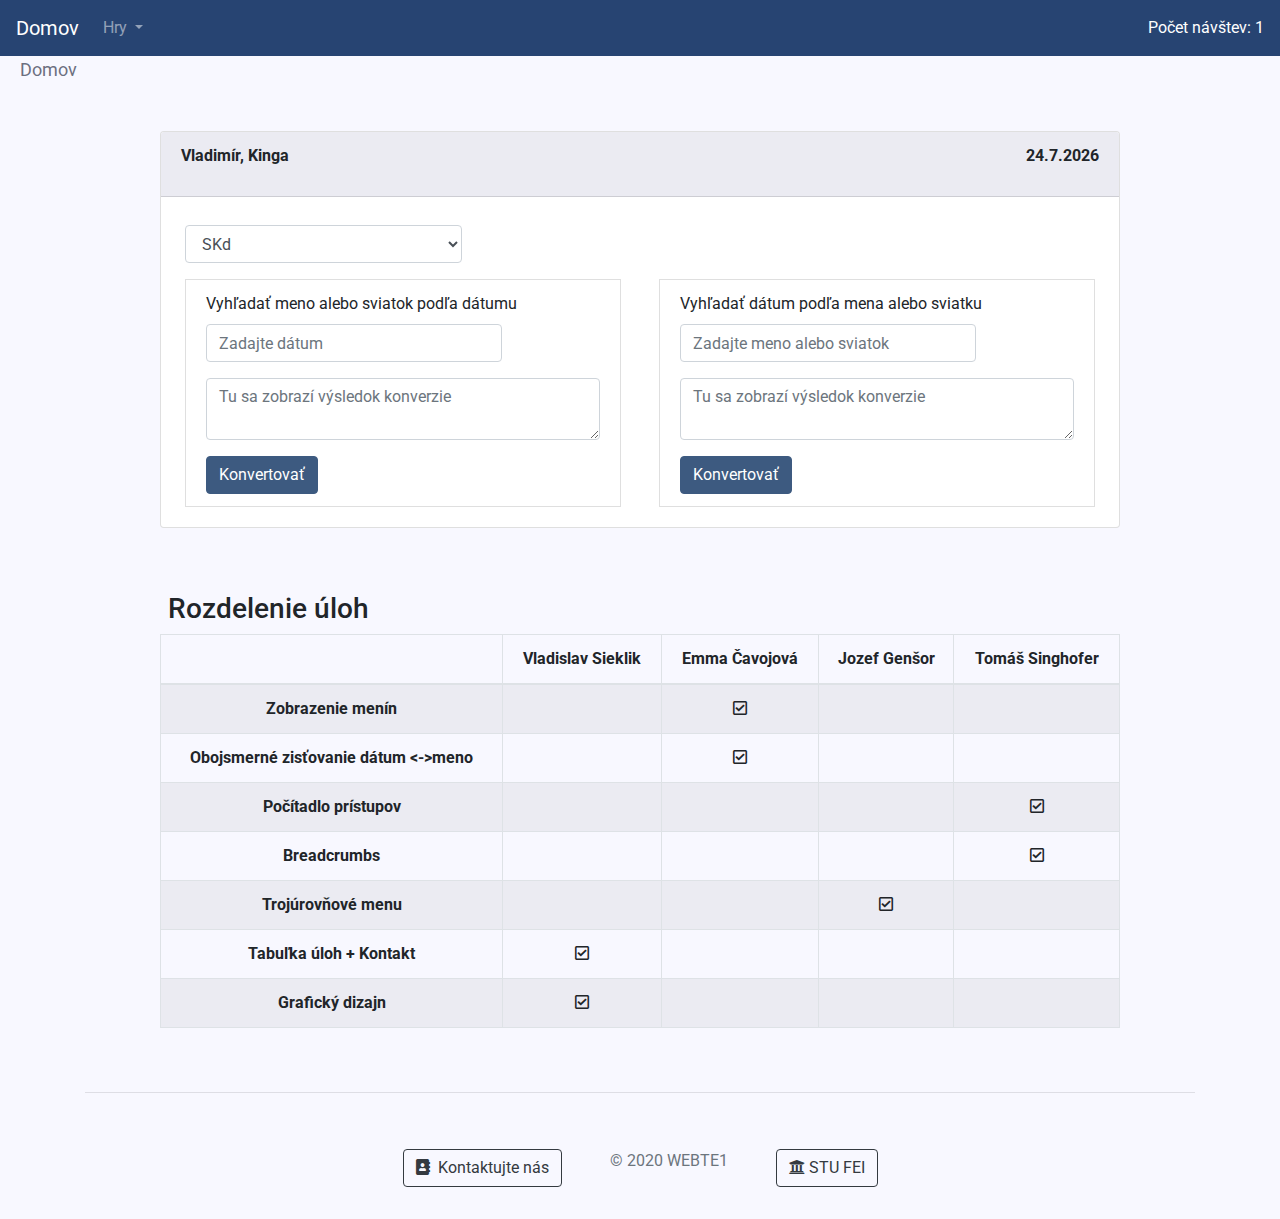
<file: web/index.html>
<!DOCTYPE html>
<html lang="en">
<head>
    <meta charset="UTF-8">
    <title>Domov</title>

    <!-- jQuery -->
    <script src="https://code.jquery.com/jquery-2.2.4.min.js" integrity="sha256-BbhdlvQf/xTY9gja0Dq3HiwQF8LaCRTXxZKRutelT44="
            crossorigin="anonymous"></script>

    <!-- Bootstrap files (jQuery first, then Popper.js, then Bootstrap JS) -->
    <link rel="stylesheet" href="https://maxcdn.bootstrapcdn.com/bootstrap/4.5.2/css/bootstrap.min.css">
    <link href="https://stackpath.bootstrapcdn.com/bootstrap/4.4.1/css/bootstrap.min.css" rel="stylesheet" type="text/css"/>
    <link rel="stylesheet" href="https://use.fontawesome.com/releases/v5.11.2/css/all.css">
    <link rel="stylesheet" href="../styles/style_menu.css">
    <link rel="stylesheet" href="../styles/style.css">
    <link rel="stylesheet" href="../styles/print.css">
    <!-- Google Fonts Roboto -->
    <link rel="stylesheet" href="https://fonts.googleapis.com/css2?family=Roboto:wght@300;400;500;700&display=swap"/>
    <!-- MDB -->

    <script src="https://stackpath.bootstrapcdn.com/bootstrap/4.4.1/js/bootstrap.bundle.min.js"></script>
    <script defer src="../components/conversion.js"></script>
    <script defer src="../components/visit_counter.js"></script>
    <script defer src="../components/menu_item.js"></script>
    <script defer src="../scripts/script_menu.js"></script>
    <script defer src="../components/breadcrumbs.js"></script>
</head>
<body>
<menu-item></menu-item>
<bread-crumbs></bread-crumbs>
<div class="container">
    <div class="mt-5">
        <div class="mt-3 d-flex justify-content-center">
            <conversion-date-name></conversion-date-name>
        </div>
        <div class="mt-3 component-width mx-auto">
            <h3 class="ml-2"> Rozdelenie úloh</h3>
            <div class="d-flex justify-content-center">
                <table class="table table-striped table-bordered">
                    <thead>
                        <tr class="text-center">
                            <th scope="col"><span class="invisible">whitespace</span></th>
                            <th scope="col">Vladislav Sieklik</th>
                            <th scope="col">Emma Čavojová</th>
                            <th scope="col">Jozef Genšor</th>
                            <th scope="col">Tomáš Singhofer</th>
                        </tr>
                    </thead>
                    <tbody>
                        <tr class="text-center">
                            <th scope="row"><span class="font-weight-bold">Zobrazenie menín</span></th>
                            <td></td>
                            <td><i class="far fa-check-square"></i></td>
                            <td></td>
                            <td></td>
                        </tr>
                        <tr class="text-center">
                            <th scope="row"><span class="font-weight-bold">Obojsmerné zisťovanie dátum &lt;-&gt;meno</span></th>
                            <td></td>
                            <td><i class="far fa-check-square"></i></td>
                            <td></td>
                            <td></td>
                        </tr>
                        <tr class="text-center">
                            <th scope="row"><span class="font-weight-bold">Počítadlo prístupov</span></th>
                            <td></td>
                            <td></td>
                            <td></td>
                            <td><i class="far fa-check-square"></i></td>
                        </tr>
                        <tr class="text-center">
                            <th scope="row"><span class="font-weight-bold">Breadcrumbs</span></th>
                            <td></td>
                            <td></td>
                            <td></td>
                            <td><i class="far fa-check-square"></i></td>
                        </tr>
                        <tr class="text-center">
                            <th scope="row"><span class="font-weight-bold">Trojúrovňové menu</span></th>
                            <td></td>
                            <td></td>
                            <td><i class="far fa-check-square"></i></td>
                            <td></td>
                        </tr>
                        <tr class="text-center">
                            <th scope="row"><span class="font-weight-bold">Tabuľka úloh + Kontakt</span></th>
                            <td><i class="far fa-check-square"></i></td>
                            <td></td>
                            <td></td>
                            <td></td>
                        </tr>
                        <tr class="text-center">
                            <th scope="row"><span class="font-weight-bold">Grafický dizajn</span></th>
                            <td><i class="far fa-check-square"></i></td>
                            <td></td>
                            <td></td>
                            <td></td>
                        </tr>
                    </tbody>
                </table>
            </div>
        </div>
    </div>
</div>
<footer>
    <div class="container-lg align-bottom">
        <hr class="my-md-5">
        <div class="row py-2 d-flex justify-content-center" id="footer">
            <a href="contact_info.html" class="btn btn-outline-dark btn-md mb-4"><i class="fas fa-address-book"></i>&nbsp; Kontaktujte nás</a>
            <p class="text-muted text-center mr-5 ml-5">© 2020 WEBTE1</p>
            <a href="https://www.fei.stuba.sk/" target="_blank" class="btn btn-outline-dark btn-md mb-4"><i class="fas fa-university"></i>&nbsp;STU FEI</a>
        </div>
    </div>
</footer>
</body>
</html>
</file>
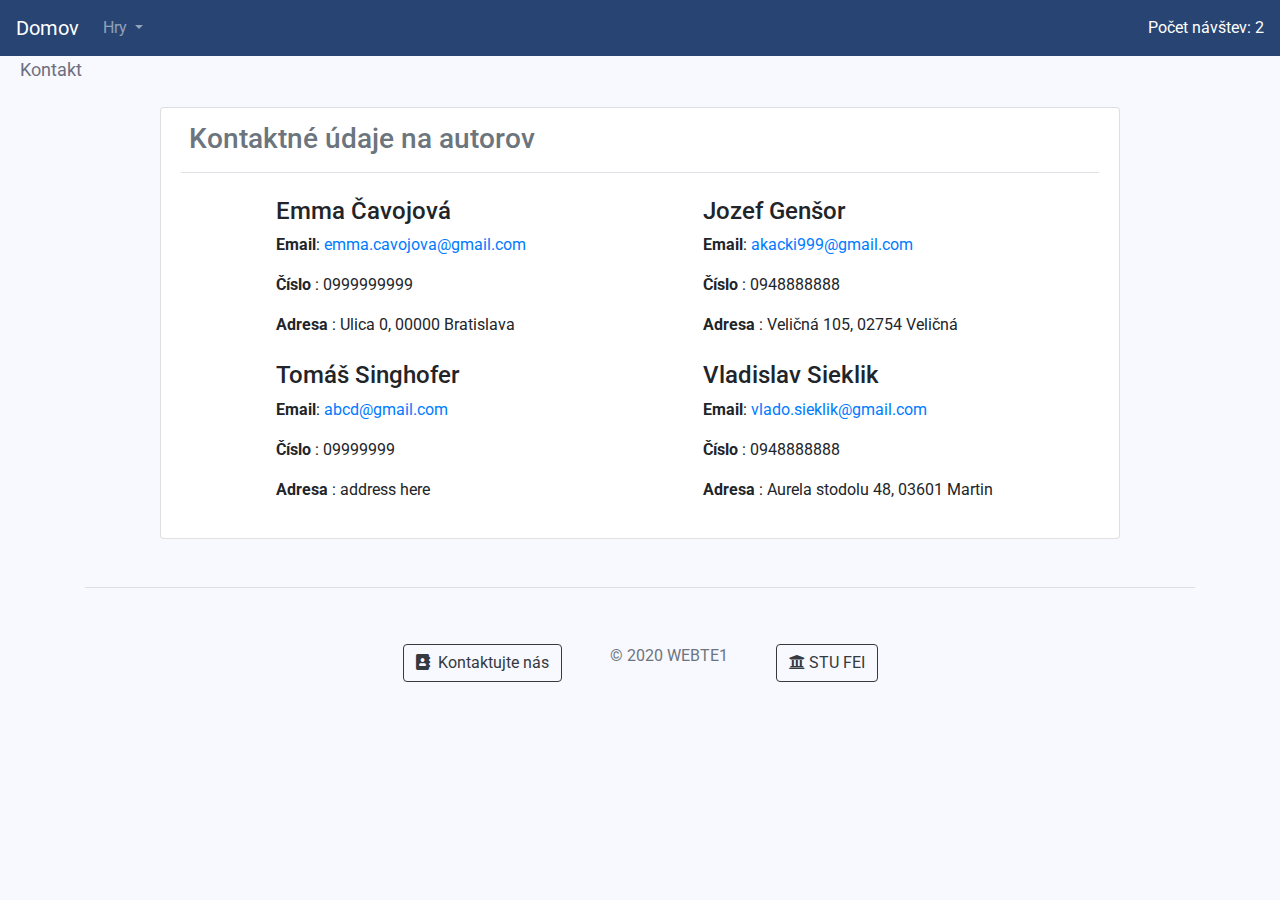
<file: web/contact_info.html>
<!DOCTYPE html>
<html lang="en">
<head>
    <meta charset="UTF-8">
    <title>Kontakt</title>

    <!-- jQuery -->
    <script src="https://code.jquery.com/jquery-2.2.4.min.js" integrity="sha256-BbhdlvQf/xTY9gja0Dq3HiwQF8LaCRTXxZKRutelT44="
            crossorigin="anonymous"></script>

    <!-- Bootstrap files (jQuery first, then Popper.js, then Bootstrap JS) -->
    <link rel="stylesheet" href="https://maxcdn.bootstrapcdn.com/bootstrap/4.5.2/css/bootstrap.min.css">
    <link href="https://stackpath.bootstrapcdn.com/bootstrap/4.4.1/css/bootstrap.min.css" rel="stylesheet" type="text/css"/>
    <link rel="stylesheet" href="https://use.fontawesome.com/releases/v5.11.2/css/all.css">
    <link rel="stylesheet" href="../styles/style_menu.css">
    <link rel="stylesheet" href="../styles/style.css">
    <!-- Google Fonts Roboto -->
    <link rel="stylesheet" href="https://fonts.googleapis.com/css2?family=Roboto:wght@300;400;500;700&display=swap"/>
    <link rel="stylesheet" href="../styles/print.css">

    <script src="https://stackpath.bootstrapcdn.com/bootstrap/4.4.1/js/bootstrap.bundle.min.js"></script>
    <script defer src="../components/conversion.js"></script>
    <script defer src="../components/visit_counter.js"></script>
    <script defer src="../components/menu_item.js"></script>
    <script defer src="../scripts/script_menu.js"></script>
    <script defer src="../components/breadcrumbs.js"></script>
</head>
<body>
<menu-item></menu-item>
<bread-crumbs></bread-crumbs>
<section class="container">
    <div class="d-flex justify-content-center">
        <div class="card mt-4" id="card">
            <div class="card-body">
                <h3 class="card-subtitle ml-2 mb-3 text-muted">Kontaktné údaje na autorov</h3>
                <div class="border-top">
                    <div class="row center-content mt-4">
                        <div class="col-md-6">
                            <h4>Emma Čavojová</h4>
                            <p> <b>Email</b>: <a href = "mailto:abcd@gmail.com">emma.cavojova@gmail.com </a> </p>
                            <p> <b>Číslo</b> : 0999999999 </p>
                            <p> <b>Adresa</b> : Ulica 0, 00000 Bratislava </p>
                        </div>
                        <div class="col-md-6">
                            <h4>Jozef Genšor</h4>
                            <p> <b>Email</b>: <a href = "mailto:akacki999@gmail.com">akacki999@gmail.com </a> </p>
                            <p> <b>Číslo</b> : 0948888888</p>
                            <p> <b>Adresa</b> : Veličná 105, 02754 Veličná  </p>
                        </div>
                        <div class="col-md-6 mt-2">
                            <h4>Tomáš Singhofer</h4>
                            <p> <b>Email</b>: <a href = "mailto:abcd@gmail.com">abcd@gmail.com </a> </p>
                            <p> <b>Číslo</b> : 09999999</p>
                            <p> <b>Adresa</b> : address here  </p>
                        </div>
                        <div class="col-md-6 mt-2">
                            <h4>Vladislav Sieklik</h4>
                            <p> <b>Email</b>: <a href = "mailto:vlado.sieklik@gmail.com">vlado.sieklik@gmail.com </a> </p>
                            <p> <b>Číslo</b> : 0948888888</p>
                            <p> <b>Adresa</b> : Aurela stodolu 48, 03601 Martin </p>
                        </div>
                    </div>
                </div>
            </div>
        </div>
    </div>
</section>
<footer>
    <div class="container-lg align-bottom">
        <hr class="my-md-5">
        <div class="row py-2 d-flex justify-content-center" id="footer">
            <a href="contact_info.html" class="btn btn-outline-dark btn-md mb-4"><i class="fas fa-address-book"></i>&nbsp; Kontaktujte nás</a>
            <p class="text-muted text-center mr-5 ml-5">© 2020 WEBTE1</p>
            <a href="https://www.fei.stuba.sk/" target="_blank" class="btn btn-outline-dark btn-md mb-4"><i class="fas fa-university"></i>&nbsp;STU FEI</a>
        </div>
    </div>
</footer>
</body>
</html>
</file>
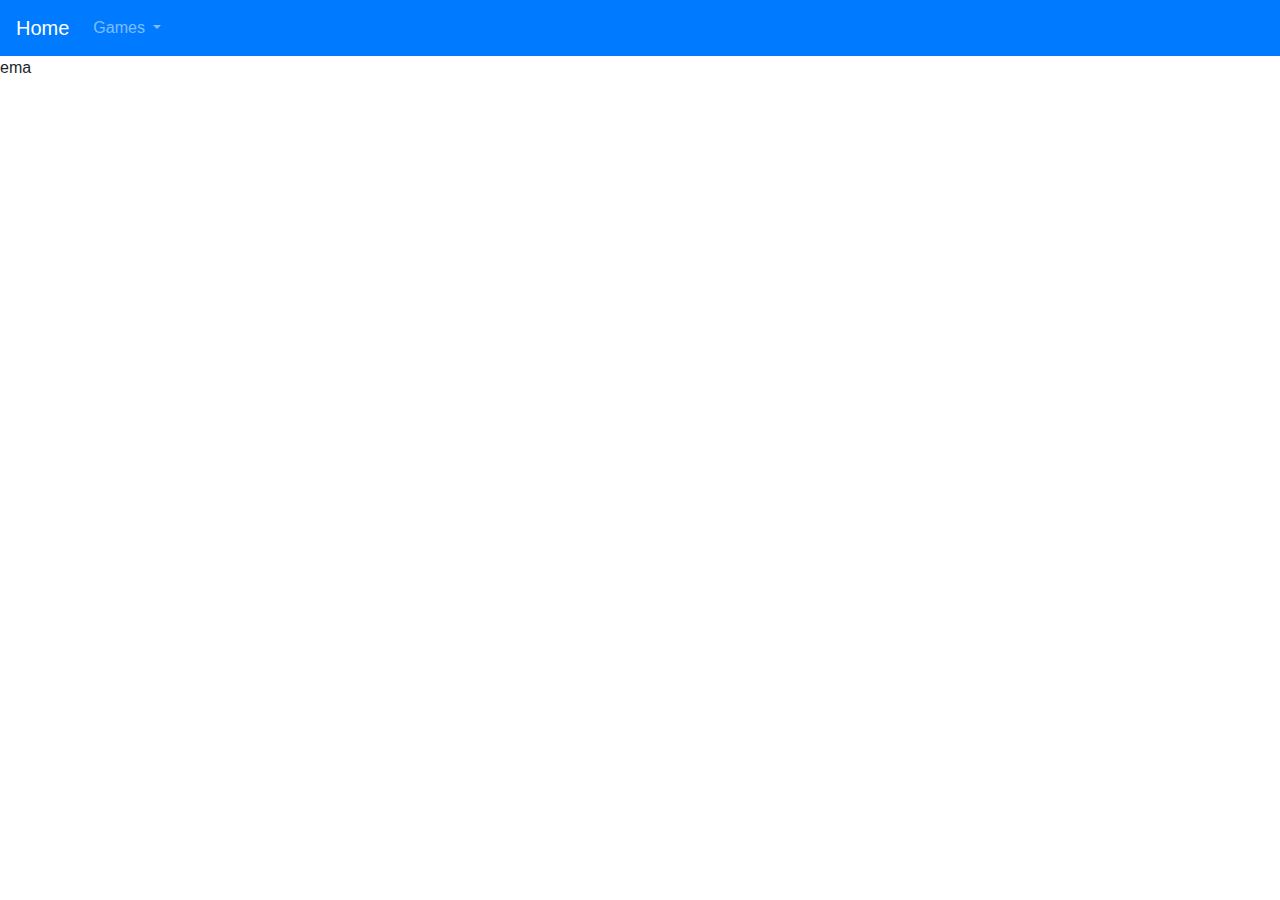
<file: web/emaGame.html>
<!DOCTYPE html>
<html lang="en">
<head>
    <meta charset="UTF-8">
    <title>Title</title>
    <script src="https://code.jquery.com/jquery-2.2.4.min.js" integrity="sha256-BbhdlvQf/xTY9gja0Dq3HiwQF8LaCRTXxZKRutelT44="
            crossorigin="anonymous"></script>

    <!-- Bootstrap files (jQuery first, then Popper.js, then Bootstrap JS) -->
    <link href="https://stackpath.bootstrapcdn.com/bootstrap/4.4.1/css/bootstrap.min.css" rel="stylesheet" type="text/css"/>
    <script src="https://stackpath.bootstrapcdn.com/bootstrap/4.4.1/js/bootstrap.bundle.min.js" type="text/javascript"></script>
    <script src="../components/MenuItem.js"></script>

    <link rel="stylesheet" href="../styles/styleMenu.css">
</head>
<body>
<menu-item></menu-item>
<p>ema</p>
<script src="../scripts/scriptMenu.js"></script>
</body>
</html>
</file>
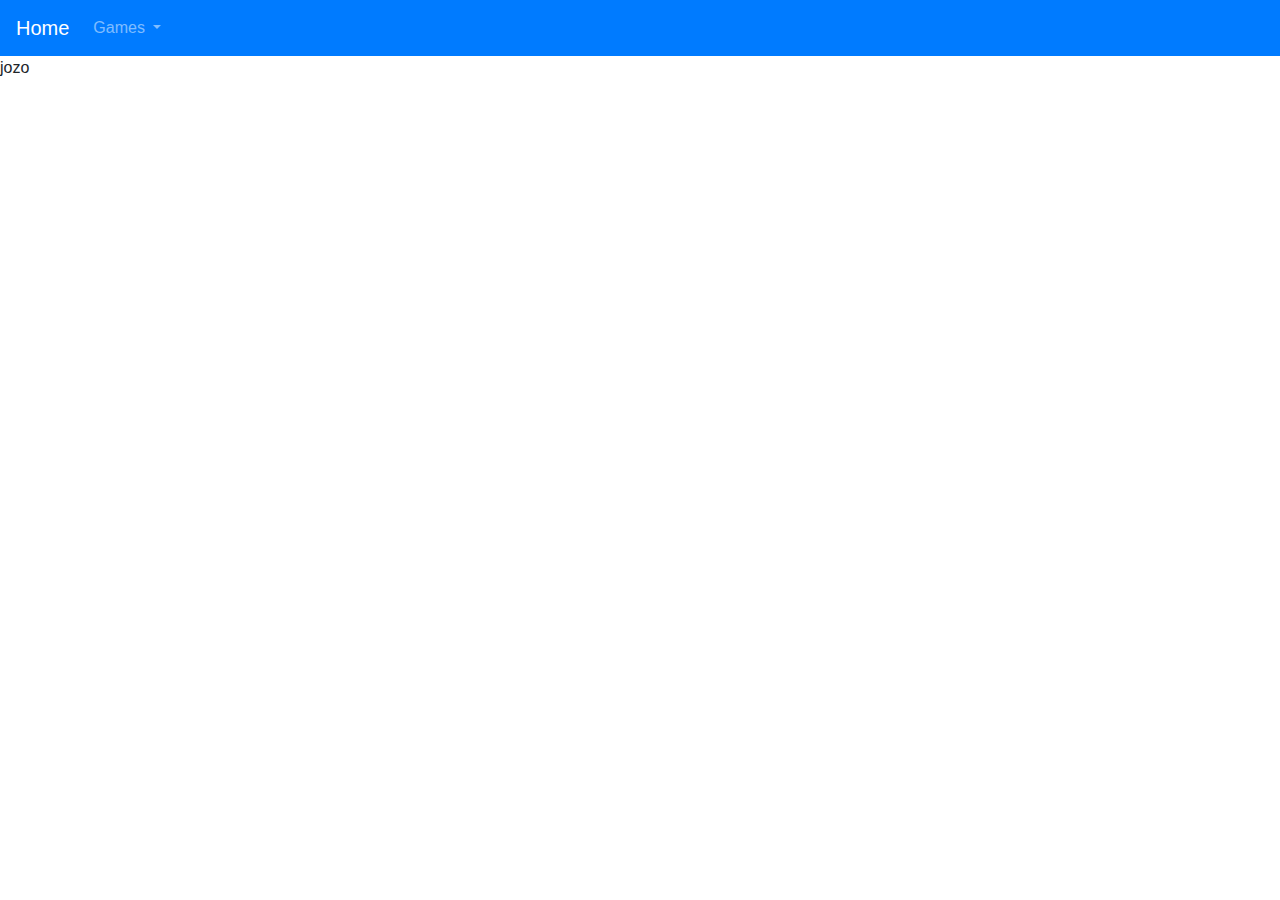
<file: web/jozoGame.html>
<!DOCTYPE html>
<html lang="en">
<head>
    <meta charset="UTF-8">
    <title>Title</title>
    <script src="https://code.jquery.com/jquery-2.2.4.min.js" integrity="sha256-BbhdlvQf/xTY9gja0Dq3HiwQF8LaCRTXxZKRutelT44="
            crossorigin="anonymous"></script>

    <!-- Bootstrap files (jQuery first, then Popper.js, then Bootstrap JS) -->
    <link href="https://stackpath.bootstrapcdn.com/bootstrap/4.4.1/css/bootstrap.min.css" rel="stylesheet" type="text/css"/>
    <script src="https://stackpath.bootstrapcdn.com/bootstrap/4.4.1/js/bootstrap.bundle.min.js" type="text/javascript"></script>
    <script src="../components/MenuItem.js"></script>
        
    <link rel="stylesheet" href="../styles/styleMenu.css">
</head>
<body>
<menu-item></menu-item>
<p>jozo</p>
<script src="../scripts/scriptMenu.js"></script>
</body>
</html>
</file>
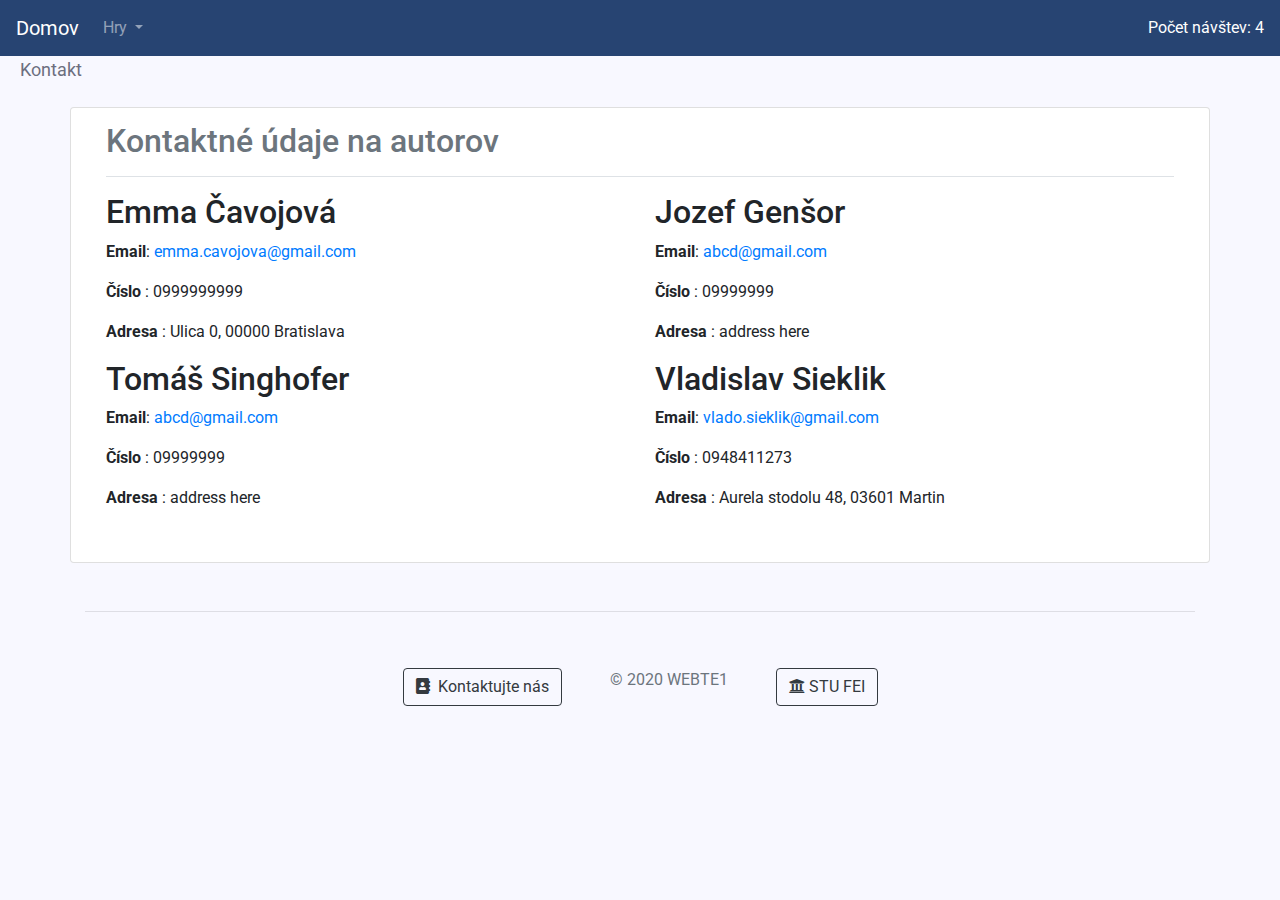
<file: web/kontakt.html>
<!DOCTYPE html>
<html lang="en">
<head>
    <meta charset="UTF-8">
    <title>Kontakt</title>

    <!-- jQuery -->
    <script src="https://code.jquery.com/jquery-2.2.4.min.js" integrity="sha256-BbhdlvQf/xTY9gja0Dq3HiwQF8LaCRTXxZKRutelT44="
            crossorigin="anonymous"></script>

    <!-- Bootstrap files (jQuery first, then Popper.js, then Bootstrap JS) -->
    <link rel="stylesheet" href="https://maxcdn.bootstrapcdn.com/bootstrap/4.5.2/css/bootstrap.min.css">
    <link href="https://stackpath.bootstrapcdn.com/bootstrap/4.4.1/css/bootstrap.min.css" rel="stylesheet" type="text/css"/>
    <link rel="stylesheet" href="../styles/style_menu.css">

    <script src="https://stackpath.bootstrapcdn.com/bootstrap/4.4.1/js/bootstrap.bundle.min.js"></script>

    <script defer src="../components/conversion.js"></script>
    <script defer src="../components/visit_counter.js"></script>
    <script defer src="../components/menu_item.js"></script>
    <script defer src="../scripts/script_menu.js"></script>
    <script defer src="../components/breadcrumbs.js"></script>
    <link rel="stylesheet" href="../styles/style.css">
    <link rel="stylesheet" href="https://use.fontawesome.com/releases/v5.11.2/css/all.css">
    <!-- Google Fonts Roboto -->
    <link rel="stylesheet" href="https://fonts.googleapis.com/css2?family=Roboto:wght@300;400;500;700&display=swap"/>
    <link rel="stylesheet" href="../styles/print.css">
    <!-- MDB -->
</head>
<body>
<menu-item></menu-item>
<bread-crumbs></bread-crumbs>
<section class="container">
    <div class="row">
        <div class="card col-md-12 mt-4" id="card" >
            <div class="card-body">
                <h2 class="card-subtitle mb-2 text-muted">Kontaktné údaje na autorov</h2>
                <div class="border-top my-3">
                    <div class="row mt-3">
                        <div class="col-md-6">
                            <h2>Emma Čavojová</h2>
                            <p> <b>Email</b>: <a href = "mailto:abcd@gmail.com">emma.cavojova@gmail.com </a> </p>
                            <p> <b>Číslo</b> : 0999999999 </p>
                            <p> <b>Adresa</b> : Ulica 0, 00000 Bratislava </p>
                        </div>
                        <div class="col-md-6">
                            <h2>Jozef Genšor</h2>
                            <p> <b>Email</b>: <a href = "mailto:abcd@gmail.com">abcd@gmail.com </a> </p>
                            <p> <b>Číslo</b> : 09999999</p>
                            <p> <b>Adresa</b> : address here  </p>
                        </div>
                        <div class="w-100"></div>
                        <div class="col-md-6">
                            <h2>Tomáš Singhofer</h2>
                            <p> <b>Email</b>: <a href = "mailto:abcd@gmail.com">abcd@gmail.com </a> </p>
                            <p> <b>Číslo</b> : 09999999</p>
                            <p> <b>Adresa</b> : address here  </p>
                        </div>
                        <div class="col-md-6">
                            <h2>Vladislav Sieklik</h2>
                            <p> <b>Email</b>: <a href = "mailto:vlado.sieklik@gmail.com">vlado.sieklik@gmail.com </a> </p>
                            <p> <b>Číslo</b> : 0948411273</p>
                            <p> <b>Adresa</b> : Aurela stodolu 48, 03601 Martin </p>
                        </div>
                    </div>
                </div>
            </div>
        </div>
    </div>
</section>
<footer>
    <div class="container-lg align-bottom">
        <hr class="my-md-5">
        <div class="row py-2 d-flex justify-content-center" id="footer">
            <a href="kontakt.html" class="btn btn-outline-dark btn-md mb-4"><i class="fas fa-address-book"></i>&nbsp; Kontaktujte nás</a>
            <p class="text-muted text-center mr-5 ml-5">© 2020 WEBTE1</p>
            <a href="https://www.fei.stuba.sk/" target="_blank" class="btn btn-outline-dark btn-md mb-4"><i class="fas fa-university"></i>&nbsp;STU FEI</a>
        </div>
    </div>
</footer>
</body>
</html>
</file>
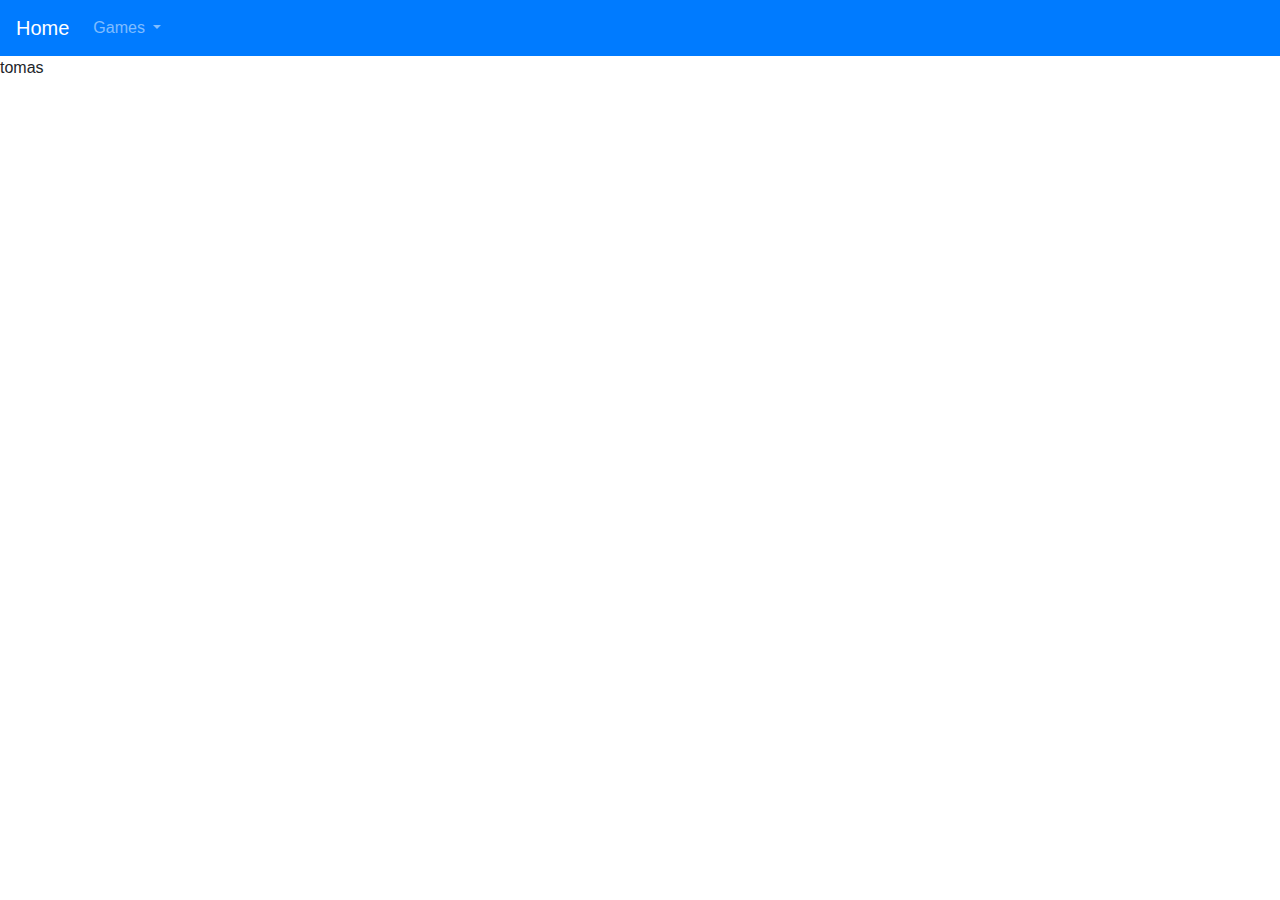
<file: web/tomasGame.html>
<!DOCTYPE html>
<html lang="en">
<head>
    <meta charset="UTF-8">
    <title>Title</title>
    <script src="https://code.jquery.com/jquery-2.2.4.min.js" integrity="sha256-BbhdlvQf/xTY9gja0Dq3HiwQF8LaCRTXxZKRutelT44="
            crossorigin="anonymous"></script>

    <!-- Bootstrap files (jQuery first, then Popper.js, then Bootstrap JS) -->
    <link href="https://stackpath.bootstrapcdn.com/bootstrap/4.4.1/css/bootstrap.min.css" rel="stylesheet" type="text/css"/>
    <script src="https://stackpath.bootstrapcdn.com/bootstrap/4.4.1/js/bootstrap.bundle.min.js" type="text/javascript"></script>
    <script src="../components/MenuItem.js"></script>

    <link rel="stylesheet" href="../styles/styleMenu.css">
</head>
<body>
<menu-item></menu-item>
<p>tomas</p>
<script src="../scripts/scriptMenu.js"></script>
</body>
</html>
</file>
<file: styles/style_menu.css>
@media (min-width: 992px){
    .dropdown-menu .dropdown-toggle:after{
        border-top: .3em solid transparent;
        border-right: 0;
        border-bottom: .3em solid transparent;
        border-left: .3em solid;
    }

    .dropdown-menu .dropdown-menu{
        margin-left:0; margin-right: 0;
    }

    .dropdown-menu li{
        position: relative;
    }
    .nav-item .submenu{
        display: none;
        position: absolute;
        left:100%; top:-7px;
    }
    .nav-item .submenu-left{
        right:100%; left:auto;
    }

    .dropdown-menu > li:hover{ background-color: #f1f1f1 }
    .dropdown-menu > li:hover > .submenu{
        display: block;
    }
}
</file>
<file: styles/style.css>
#breadcrumbs {
    padding-left: 20px;
    list-style: none;
    display: inline;
    font-size: 18px;
    border-radius: 5px;
}
#breadcrumbs a {
    color: #6c6f7f;
    text-decoration: none;
}
#breadcrumbs a:hover {
    text-decoration: underline;
}
body{
    background-color: ghostwhite;
}
#card {
    width: 60rem;
}
.component-width {
    width: 60rem;
}
.center-content {
    float: none;
    margin-left: 5rem;
}

@media only screen and (max-width: 983px) {
    .component-width {
        width: 50rem;
    }
    .center-content {
        float: none;
        margin-left: 2rem;
    }
}
@media only screen and (max-width: 847px) {
    .component-width {
        width: 40rem;
    }
}
@media only screen and (max-width: 774px) {
    .center-content {
        float: none;
        margin-left: 4rem;
    }
}
@media only screen and (max-width: 762px) {
    .component-width {
        width: 30rem;
    }
}
#footer{
    justify-content: space-evenly;
}
</file>
<file: styles/print.css>
@media print {


    #content, #page {
        width: 100%;
        margin: 0;
        float: none;
    }

    @page { margin: 2cm }

    body {
        font: 13pt Georgia, "Times New Roman", Times, serif;
        line-height: 1.3;
        background: #fff !important;
        color: #000;
    }

    h1 {
        font-size: 24pt;
    }

    h2, h3, h4 {
        font-size: 14pt;
        margin-top: 25px;
    }

    a {
        page-break-inside:avoid
    }
    blockquote {
        page-break-inside: avoid;
    }
    h1, h2, h3, h4, h5, h6 { page-break-after:avoid;
        page-break-inside:avoid }
    img { page-break-inside:avoid;
        page-break-after:avoid; }
    table, pre { page-break-inside:avoid }
    ul, ol, dl  { page-break-before:avoid }

    a:link, a:visited, a {
        background: transparent;
        color: dodgerblue;
        font-weight: bold;
        text-decoration: underline;
        text-align: left;
    }

    a {
        page-break-inside:avoid
    }

    a[href^=http]:after {
        content:" <" attr(href) "> ";
    }

a:after > img {
     content: "";
 }

    article a[href^="#"]:after {
        content: "";
    }

    a:not(:local-link):after {
        content:" <" attr(href) "> ";
    }

    .entry iframe, ins {
        display: none;
        width: 0 !important;
        height: 0 !important;
        overflow: hidden !important;
        line-height: 0pt !important;
        white-space: nowrap;
    }
    .embed-youtube, .embed-responsive {
        position: absolute;
        height: 0;
        overflow: hidden;
    }


    #header-widgets, nav, aside.mashsb-container,
    .sidebar, .mashshare-top, .mashshare-bottom,
    .content-ads, .make-comment, .author-bio,
    .heading, .related-posts, #decomments-form-add-comment,
    #breadcrumbs, #footer, .post-byline, .meta-single,
    .site-title img, .post-tags, .readability
    {
        display: none;
    }

    p, address, li, dt, dd, blockquote {
        font-size: 100%
    }

    code, pre {
        font-family: "Courier New", Courier, mono, serif}

    ul, ol {
        list-style: square; margin-left: 18pt;
        margin-bottom: 20pt;
    }

    li {
        line-height: 1.6em;
    }

}
</file>
<file: styles/styleMenu.css>
@media (min-width: 992px){
    .dropdown-menu .dropdown-toggle:after{
        border-top: .3em solid transparent;
        border-right: 0;
        border-bottom: .3em solid transparent;
        border-left: .3em solid;
    }

    .dropdown-menu .dropdown-menu{
        margin-left:0; margin-right: 0;
    }

    .dropdown-menu li{
        position: relative;
    }
    .nav-item .submenu{
        display: none;
        position: absolute;
        left:100%; top:-7px;
    }
    .nav-item .submenu-left{
        right:100%; left:auto;
    }

    .dropdown-menu > li:hover{ background-color: #f1f1f1 }
    .dropdown-menu > li:hover > .submenu{
        display: block;
    }
}
</file>
